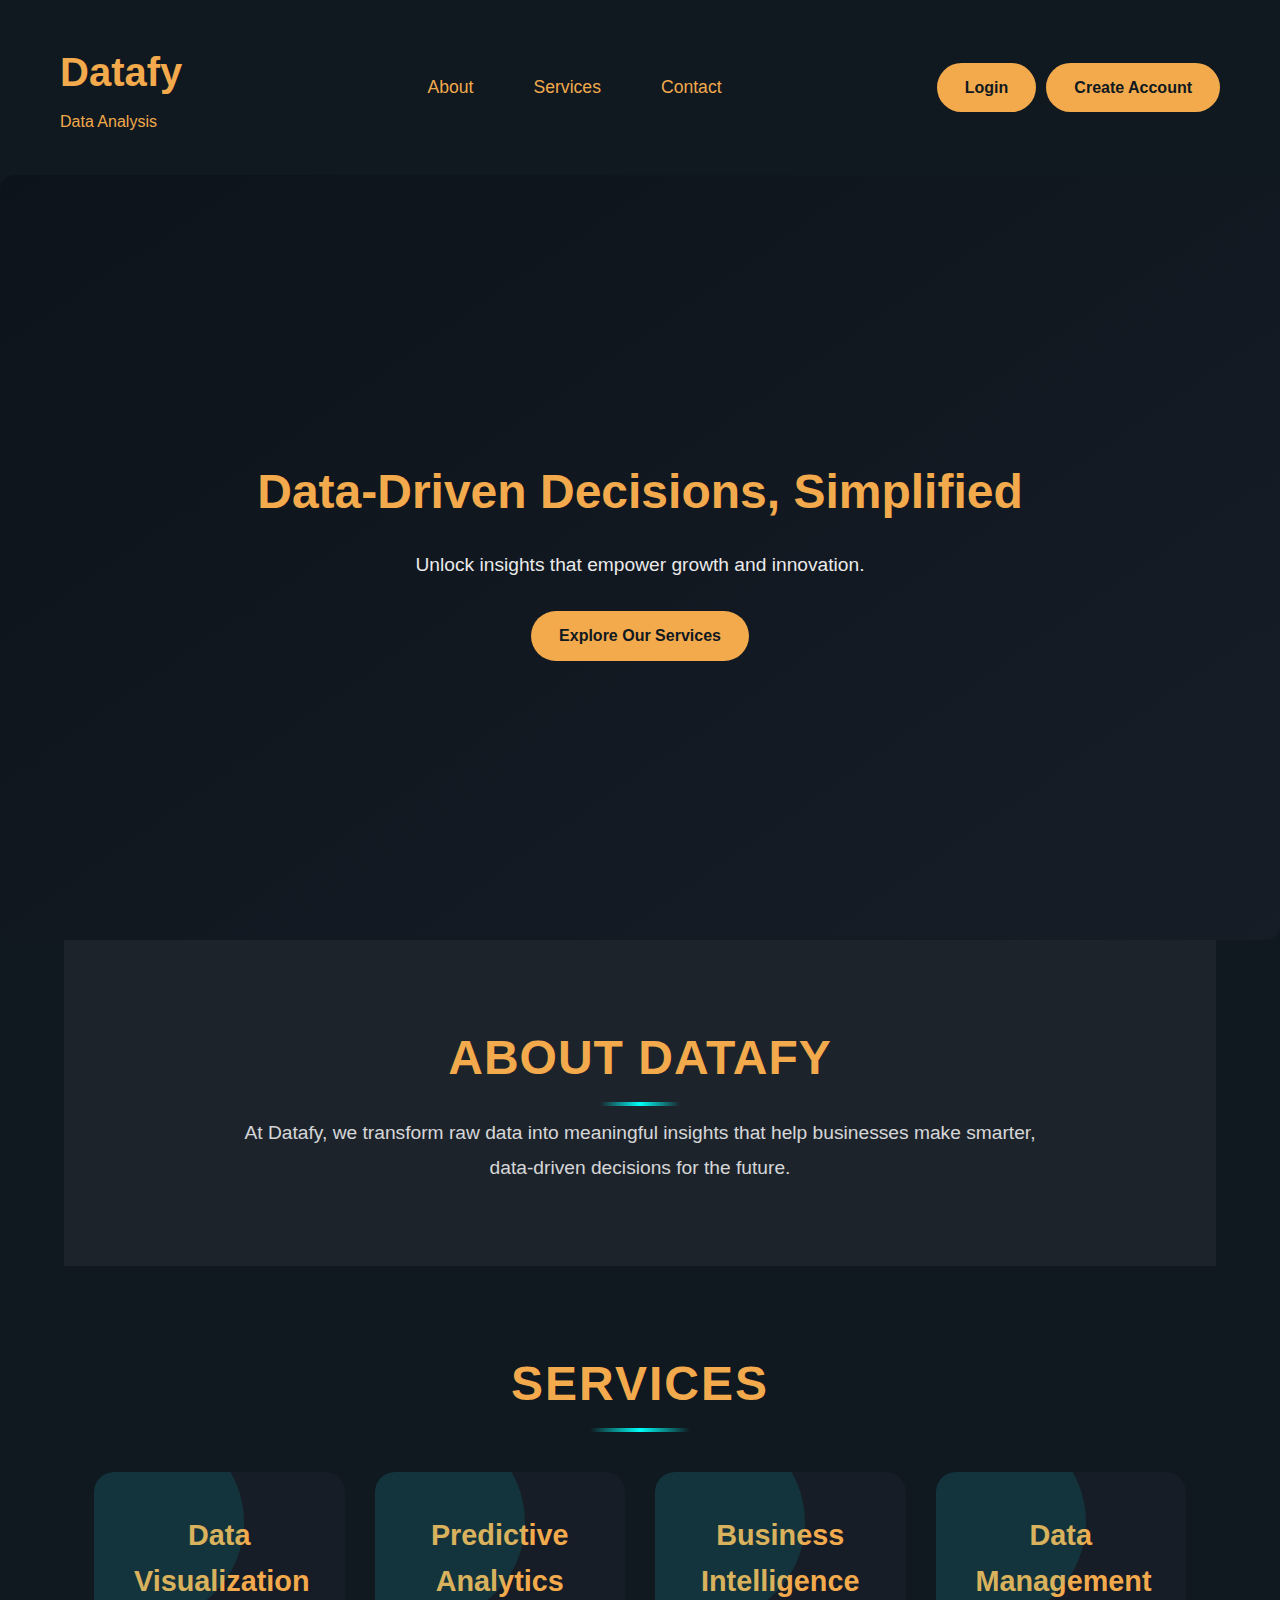
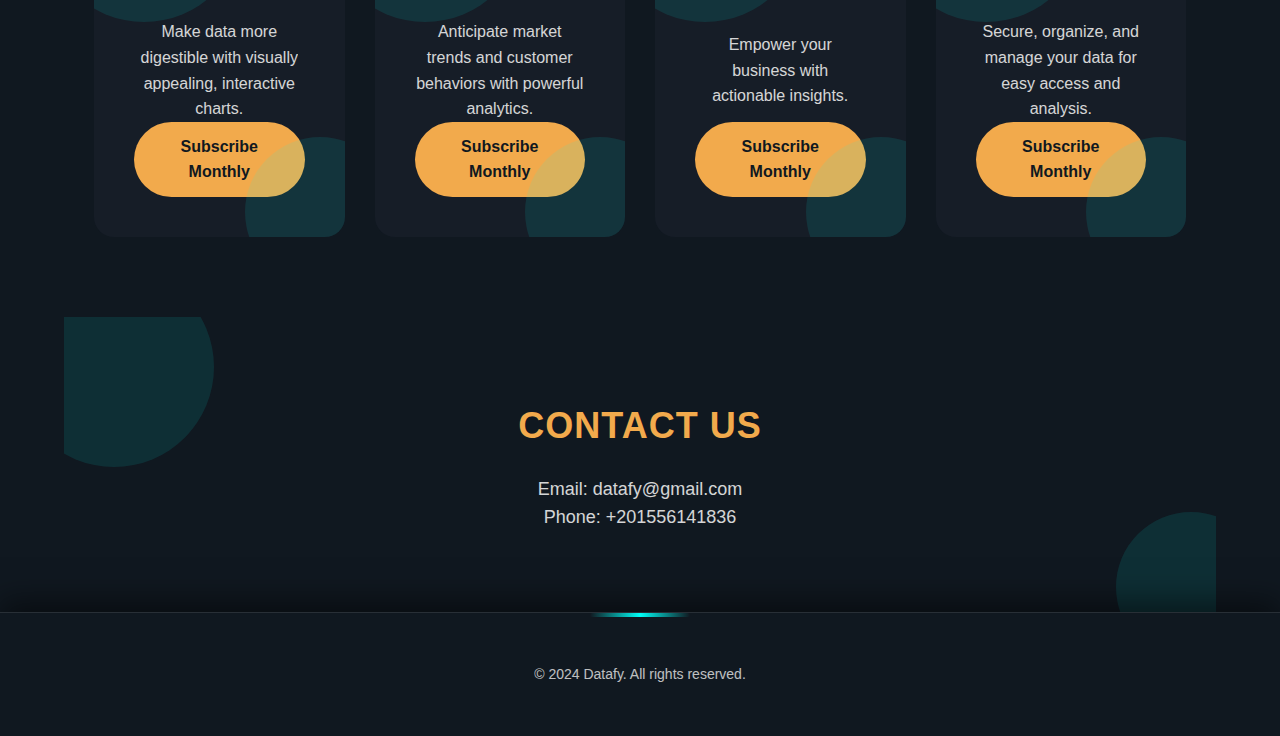
<file: index.html>
<!DOCTYPE html>
<html lang="en">
<head>
    <meta charset="UTF-8">
    <meta name="viewport" content="width=device-width, initial-scale=1.0">
    <title>Datafy</title>
    <link rel="stylesheet" href="style.css">
</head>
<body>
    <header>
        <div class="container">
            <div class="logo">
                <h1>Datafy</h1>
                <span>Data Analysis</span>
            </div>
            <nav>
                <ul>
                    <li><a href="#about">About</a></li>
                    <li><a href="#services">Services</a></li>
                    <li><a href="#contact">Contact</a></li>
                </ul>
            </nav>
            <div class="header-buttons">
                <a href="login.html" class="button" id="loginBtn">Login</a>
                <a href="create-account.html" class="button" id="createAccountBtn">Create Account</a>
            </div>
        </div>
    </header>

    <section id="hero">
        <div class="container">
            <h2>Data-Driven Decisions, Simplified</h2>
            <p>Unlock insights that empower growth and innovation.</p>
            <a href="#services" class="button">Explore Our Services</a>
        </div>
    </section>

    <section id="about" class="container">
        <h2>About Datafy</h2>
        <p>At Datafy, we transform raw data into meaningful insights that help businesses make smarter, data-driven decisions for the future.</p>
    </section>

    <section id="services" class="container">
        <h2>Services</h2>
        <div class="service-grid">
            <div class="service-item">
                <h3>Data Visualization</h3>
                <p>Make data more digestible with visually appealing, interactive charts.</p>
                <a href="subscribe.html?service=DataVisualization" class="button">Subscribe Monthly</a>
            </div>
            <div class="service-item">
                <h3>Predictive Analytics</h3>
                <p>Anticipate market trends and customer behaviors with powerful analytics.</p>
                <a href="subscribe.html?service=PredictiveAnalytics" class="button">Subscribe Monthly</a>
            </div>
            <div class="service-item">
                <h3>Business Intelligence</h3>
                <p>Empower your business with actionable insights.</p>
                <a href="subscribe.html?service=BusinessIntelligence" class="button">Subscribe Monthly</a>
            </div>
            <div class="service-item">
                <h3>Data Management</h3>
                <p>Secure, organize, and manage your data for easy access and analysis.</p>
                <a href="subscribe.html?service=DataManagement" class="button">Subscribe Monthly</a>
            </div>
        </div>
    </section>

    <section id="contact" class="container">
        <h2>Contact Us</h2>
        <p>Email: datafy@gmail.com</p>
        <p>Phone: +201556141836</p>
    </section>

    <footer>
        <div class="container">
            <p>&copy; 2024 Datafy. All rights reserved.</p>
        </div>
    </footer>

    <script src="script.js"></script>
</body>
</html>
</file>
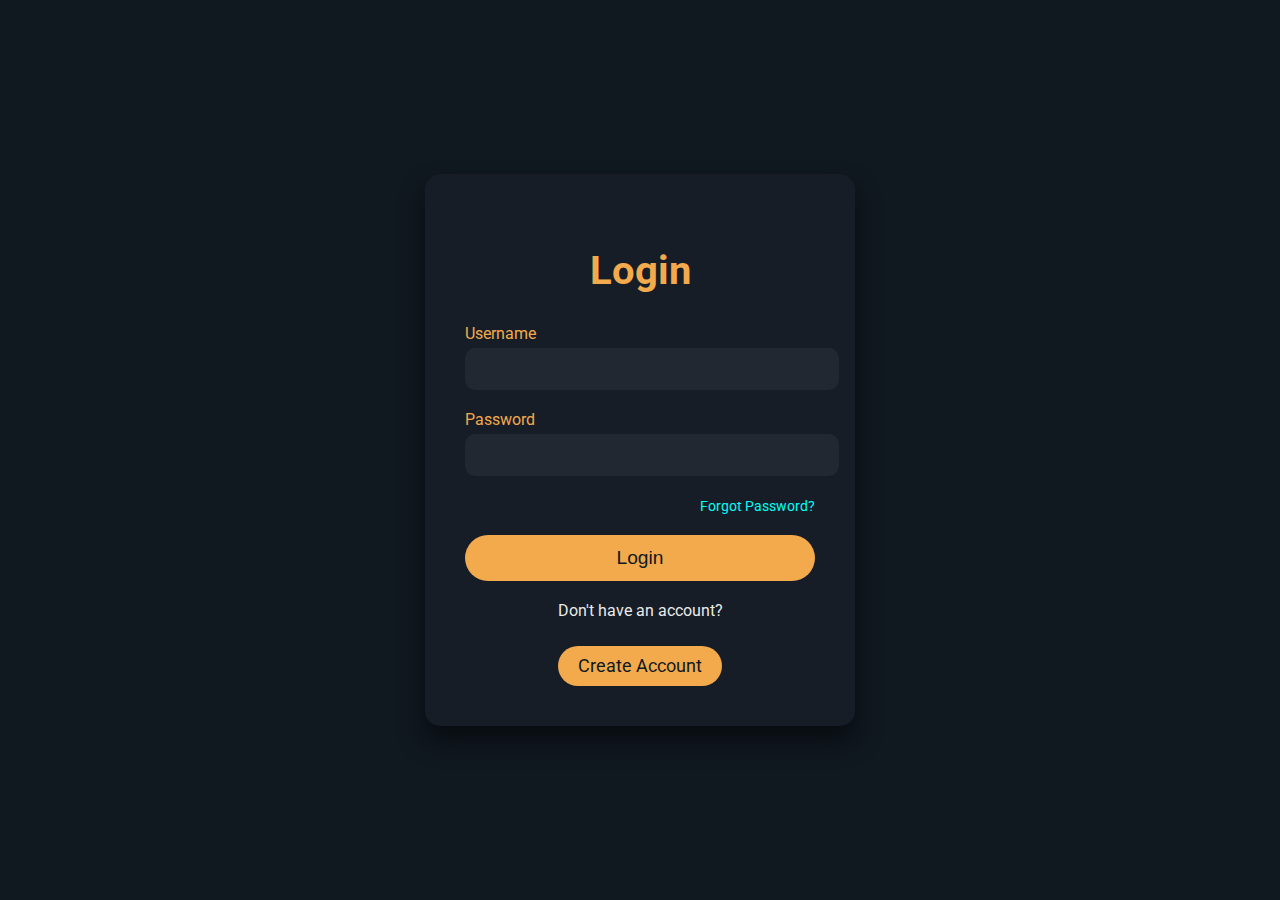
<file: login.html>
<!DOCTYPE html>
<html lang="en">
<head>
    <meta charset="UTF-8">
    <meta name="viewport" content="width=device-width, initial-scale=1.0">
    <title>Login Page</title>
    <link href="https://fonts.googleapis.com/css2?family=Roboto:wght@400;700&family=Open+Sans:wght@400;600&display=swap" rel="stylesheet">
    <link rel="stylesheet" href="login.css">
</head>
<body>
    <div class="login-container">
        <div class="login-box">
            <h2>Login</h2>
            <form>
                <div class="input-group">
                    <label for="username">Username</label>
                    <input type="text" id="username" name="username" required>
                </div>
                <div class="input-group">
                    <label for="password">Password</label>
                    <input type="password" id="password" name="password" required>
                </div>

                <!-- إضافة رابط "هل نسيت كلمة السر؟" -->
                <div class="forgot-password">
                    <a href="forgot-password.html">Forgot Password?</a>
                </div>

                <button type="submit">Login</button>
            </form>

            <!-- زر صفحة التسجيل -->
            <div class="create-account">
                <p>Don't have an account?</p>
                <a href="create-account.html" class="create-account-btn">Create Account</a>
            </div>
        </div>
    </div>
</body>
</html>
</file>
<file: login.css>
/* General Styles */
body {
    margin: 0;
    padding: 0;
    display: flex;
    justify-content: center;
    align-items: center;
    height: 100vh;
    background-color: #101820; /* لون الخلفية العام */
    font-family: 'Roboto', sans-serif;
}

.login-container {
    display: flex;
    justify-content: center;
    align-items: center;
    height: 100%;
}

.login-box {
    background-color: #161d27; /* لون خلفية مربع تسجيل الدخول */
    padding: 40px;
    border-radius: 15px;
    width: 350px;
    box-shadow: 0 15px 25px rgba(0, 0, 0, 0.5);
    text-align: center;
}

.login-box h2 {
    color: #f2aa4c; /* لون عنوان الصفحة */
    font-size: 2.5rem;
    margin-bottom: 30px;
    font-family: 'Roboto', sans-serif;
}

.input-group {
    margin-bottom: 20px;
    text-align: left;
}

.input-group label {
    color: #f2aa4c; /* لون النص في الحقول */
    font-size: 1rem;
    display: block;
    margin-bottom: 5px;
}

.input-group input {
    width: 100%;
    padding: 12px;
    border-radius: 10px;
    border: none;
    background-color: #222831; /* لون الخلفية للحقل */
    color: #f2aa4c; /* لون النص في الحقول */
    font-size: 1rem;
}

.input-group input:focus {
    outline: none;
    border: 2px solid #00fff7; /* لون الحدود عند التركيز */
}

/* قسم "Forgot Password" */
.forgot-password {
    text-align: right; /* محاذاة النص لليمين */
    margin-bottom: 20px;
}

.forgot-password a {
    color: #00fff7; /* لون رابط "هل نسيت كلمة السر؟" */
    text-decoration: none;
    font-size: 0.9rem;
}

.forgot-password a:hover {
    text-decoration: underline;
}

/* الأزرار */
button {
    background-color: #f2aa4c;
    color: #101820;
    padding: 12px;
    width: 100%;
    border: none;
    border-radius: 30px;
    font-size: 1.2rem;
    cursor: pointer;
    transition: background-color 0.3s ease, transform 0.3s ease;
}

button:hover {
    background-color: #e89c3e;
    transform: scale(1.05);
}

/* قسم إنشاء حساب جديد */
.create-account {
    margin-top: 20px;
}

.create-account p {
    color: #eaeaea;
    font-size: 1rem;
}

.create-account-btn {
    display: inline-block;
    margin-top: 10px;
    padding: 10px 20px;
    background-color: #f2aa4c; /* لون خلفية الزر */
    color: #101820; /* لون النص */
    border-radius: 30px;
    text-decoration: none;
    font-size: 1.1rem;
    transition: background-color 0.3s ease, transform 0.3s ease;
}

.create-account-btn:hover {
    background-color: #e89c3e; /* تغيير لون الخلفية عند التحويم */
    transform: scale(1.05); /* تكبير بسيط عند التحويم */
}
</file>
<file: style.css>
/* General Reset */
* {
    margin: 0;
    padding: 0;
    box-sizing: border-box;
}

/* Body & Fonts */
body {
    font-family: 'Poppins', sans-serif;
    background-color: #101820;
    color: #fff;
    line-height: 1.6;
}

/* Container */
.container {
    width: 90%;
    max-width: 1200px;
    margin: auto;
}

/* Header */
header {
    background: #101820;
    padding: 20px 0;
    position: relative;
    z-index: 2;
}

header .container {
    display: flex;
    justify-content: space-between;
    align-items: center;
}

/* Logo */
header .logo h1 {
    color: #f2aa4c;
    font-size: 2.5rem;
    font-weight: bold;
    margin-bottom: 5px;
    transition: transform 0.3s ease;
}

header .logo span {
    color: #f2aa4c;
    font-size: 1rem;
}

/* Container for header */
header .container {
    display: flex;
    justify-content: space-between;
    align-items: center;
    padding: 20px;
    width: 100%;
}

/* Logo and subtitle */
nav .logo {
    display: flex;
    flex-direction: column;
    align-items: flex-start; /* محاذاة النص إلى اليسار */
    margin-right: 30px; /* مسافة بين الشعار والقائمة */
}

nav .logo h1 {
    font-size: 2rem; /* حجم الشعار */
    color: #f2aa4c; /* لون الشعار */
    margin: 0;
}

nav .logo h2 {
    font-size: 1.2rem; /* حجم النص الفرعي */
    color: #fff; /* لون النص الفرعي */
    margin: 0;
}

/* Navigation */
nav {
    flex-grow: 1; /* يسمح لـ nav بأخذ المساحة المتبقية */
}

nav ul {
    display: flex;
    list-style: none;
    padding: 0;
    margin: 0;
    justify-content: center; /* محاذاة العناصر في الوسط */
}

nav ul li {
    margin-left: 30px; /* زيادة الهامش بين العناصر */
}

nav ul li a {
    color: #f2aa4c;
    text-decoration: none;
    font-size: 1.1rem;
    padding: 10px 15px; /* إضافة حشوة حول النص */
    border-radius: 20px; /* حواف مستديرة */
    transition: color 0.3s ease, transform 0.3s ease, background-color 0.3s ease; /* إضافة تأثيرات للخلفية */
}

nav ul li a:hover {
    color: #fff;
    transform: scale(1.05);
    background-color: rgba(242, 170, 76, 0.2); /* تأثير خلفية عند التحويم */
}

/* Responsive Styles */
@media (max-width: 768px) {
    header .container {
        flex-direction: row; /* إبقاء الاتجاه أفقي */
        justify-content: space-between; /* توزيع العناصر */
        align-items: center; /* محاذاة العناصر في المركز */
    }

    nav ul {
        margin-top: 0; /* إزالة الهامش العلوي */
        width: auto; /* جعل العرض تلقائي */
        align-items: center; /* محاذاة العناصر في الوسط */
    }

    nav ul li {
        margin-left: 15px; /* تقليل الهامش الجانبي */
    }

    nav ul li a {
        padding: 10px; /* زيادة الحشوة لجعل النص أكثر وضوحًا */
        text-align: center; /* محاذاة النص في الوسط */
    }
}

/* للهواتف الصغيرة */
@media (max-width: 600px) {
    header .logo h1 {
        font-size: 2rem; /* تقليل حجم الشعار */
    }

    nav ul li a {
        font-size: 1rem; /* تقليل حجم النص */
    }

    .header-buttons button {
        padding: 8px 15px; /* تقليل حجم الأزرار */
        font-size: 0.9rem; /* تقليل حجم النص في الأزرار */
    }
}

/* Login & Create Account Buttons */
.header-buttons {
    display: flex;
    gap: 15px;
}

.header-buttons button {
    background-color: transparent;
    border: 2px solid #f2aa4c;
    padding: 12px 25px; /* مماثلة لزر Explore Our Services */
    font-size: 1.1rem; /* مماثلة لزر Explore Our Services */
    color: #f2aa4c; /* لون النص */
    cursor: pointer;
    border-radius: 30px;
    transition: background-color 0.3s ease, color 0.3s ease, transform 0.3s ease;
}

/* تأثير عند مرور المؤشر */
.header-buttons button:hover {
    background-color: #f2aa4c; /* مثل زر Explore Our Services */
    color: #101820; /* يصبح النص باللون الأسود */
    transform: scale(1.05); /* تكبير طفيف عند التمرير */
}

/* أزرار تسجيل الدخول */
.header-buttons .login-btn {
    border: 2px solid #f2aa4c; /* نفس لون Create Account */
    color: #f2aa4c; /* نفس لون النص */
    background-color: transparent;
}

/* تأثير عند مرور المؤشر على "Login" */
.header-buttons .login-btn:hover {
    background-color: #f2aa4c; /* نفس تأثير Create Account */
    color: #101820; /* يصبح النص باللون الأسود عند التمرير */
    transform: scale(1.05); /* تكبير طفيف عند التمرير */
}

/* تأثير النقر (Active State) */
.header-buttons button:active {
    transform: scale(0.98); /* تأثير الضغط */
    box-shadow: none; /* إخفاء الظلال عند النقر */
}

/* Hero Section */
#hero {
    background: linear-gradient(145deg, #0d131a, #161d27);
    height: 85vh;
    display: flex;
    justify-content: center;
    align-items: center;
    text-align: center;
    border-radius: 15px;
}

#hero h2 {
    font-size: 3rem;
    margin-bottom: 20px;
    color: #f2aa4c;
}

#hero p {
    font-size: 1.2rem;
    margin-bottom: 30px;
    color: #eaeaea;
}

#hero button {
    background: transparent;
    border: 2px solid #f2aa4c;
    padding: 10px 25px;
    font-size: 1.1rem;
    color: #f2aa4c;
    cursor: pointer;
    border-radius: 30px;
    transition: background-color 0.3s ease, color 0.3s ease;
}

#hero button:hover {
    background-color: #f2aa4c;
    color: #101820;
}

/* About Section */
#about {
    padding: 80px 20px;
    text-align: center;
    background-color: #101820;
    position: relative;
}

#about::before {
    content: '';
    position: absolute;
    top: 0;
    left: 50%;
    transform: translateX(-50%);
    width: 100%;
    height: 100%;
    background: rgba(255, 255, 255, 0.05);
    z-index: 0;
}

#about h2 {
    font-size: 3rem;
    margin-bottom: 20px;
    color: #f2aa4c;
    font-family: 'Roboto', sans-serif;
    text-transform: uppercase;
    letter-spacing: 1px;
    position: relative;
    z-index: 1;
}

#about h2::after {
    content: '';
    position: absolute;
    bottom: -10px;
    left: 50%;
    transform: translateX(-50%);
    width: 80px;
    height: 4px;
    background: linear-gradient(90deg, rgba(255, 255, 255, 0) 0%, #00fff7 50%, rgba(255, 255, 255, 0) 100%);
    border-radius: 50px;
    z-index: 1;
}

#about p {
    font-size: 1.2rem;
    color: #eaeaea;
    line-height: 1.8;
    max-width: 800px;
    margin: 0 auto;
    opacity: 0.9;
    font-family: 'Open Sans', sans-serif;
    position: relative;
    z-index: 1;
}

#about p span {
    color: #f2aa4c;
    font-weight: bold;
}

/* Services Section */
#services {
    padding: 80px 20px;
    background-color: #101820;
    position: relative;
}

#services h2 {
    text-align: center;
    color: #f2aa4c;
    font-size: 3rem;
    margin-bottom: 50px;
    font-family: 'Roboto', sans-serif;
    text-transform: uppercase;
    letter-spacing: 2px;
    position: relative;
}

#services h2::after {
    content: '';
    position: absolute;
    bottom: -10px;
    left: 50%;
    transform: translateX(-50%);
    width: 100px;
    height: 4px;
    background: linear-gradient(90deg, rgba(255, 255, 255, 0) 0%, #00fff7 50%, rgba(255, 255, 255, 0) 100%);
    border-radius: 50px;
}

.service-grid {
    display: grid;
    grid-template-columns: repeat(auto-fit, minmax(250px, 1fr));
    gap: 30px;
    text-align: center;
    padding: 0 10px;
}

.service-item {
    background-color: #161d27;
    padding: 40px;
    border-radius: 20px;
    transition: transform 0.4s ease, box-shadow 0.4s ease;
    position: relative;
    overflow: hidden;
    display: flex; /* استخدام Flexbox */
    flex-direction: column; /* ترتيب العناصر عموديًا */
    justify-content: space-between; /* جعل الزر في الأسفل */
}

.service-item::before {
    content: '';
    position: absolute;
    top: -50px;
    left: -50px;
    width: 200px;
    height: 200px;
    background: rgba(0, 255, 247, 0.1);
    border-radius: 50%;
    animation: floating 6s ease-in-out infinite;
}

.service-item::after {
    content: '';
    position: absolute;
    bottom: -50px;
    right: -50px;
    width: 150px;
    height: 150px;
    background: rgba(0, 255, 247, 0.1);
    border-radius: 50%;
    animation: floating 8s ease-in-out infinite;
    animation-direction: reverse;
}

@keyframes floating {
    0% {
        transform: translateY(0) translateX(0);
    }
    50% {
        transform: translateY(-20px) translateX(20px);
    }
    100% {
        transform: translateY(0) translateX(0);
    }
}

.service-item:hover {
    transform: translateY(-15px);
    box-shadow: 0 15px 25px rgba(0, 0, 0, 0.3);
}

.service-item h3 {
    color: #f2aa4c;
    margin-bottom: 15px;
    font-size: 1.8rem;
    font-family: 'Roboto', sans-serif;
}

.service-item p {
    color: #eaeaea;
    font-size: 1rem;
    line-height: 1.6;
    font-family: 'Open Sans', sans-serif;
    opacity: 0.9;
}

.service-item button {
    background-color: #f2aa4c;
    border: none;
    padding: 12px 20px;
    font-size: 1.1rem;
    color: #101820;
    cursor: pointer;
    border-radius: 30px;
    transition: background-color 0.3s ease, transform 0.3s ease;
    margin-top: auto; /* إضافة هذا لتثبيت الزر في أسفل العنصر */
}

.service-item button:hover {
    background-color: #e89c3e;
    transform: scale(1.05);
}



/* Contact Section */
#contact {
    padding: 80px 20px;
    text-align: center;
    background-color: #101820;
    position: relative;
    overflow: hidden;
}

#contact::before {
    content: '';
    position: absolute;
    top: -50px;
    left: -50px;
    width: 200px;
    height: 200px;
    background: rgba(0, 255, 247, 0.1);
    border-radius: 50%;
    animation: floating 6s ease-in-out infinite;
}

#contact::after {
    content: '';
    position: absolute;
    bottom: -50px;
    right: -50px;
    width: 150px;
    height: 150px;
    background: rgba(0, 255, 247, 0.1);
    border-radius: 50%;
    animation: floating 8s ease-in-out infinite;
    animation-direction: reverse;
}

@keyframes floating {
    0% {
        transform: translateY(0) translateX(0);
    }
    50% {
        transform: translateY(-20px) translateX(20px);
    }
    100% {
        transform: translateY(0) translateX(0);
    }
}

#contact h2 {
    color: #f2aa4c;
    margin-bottom: 20px;
    font-size: 36px;
    letter-spacing: 1px;
    text-transform: uppercase;
    font-family: 'Roboto', sans-serif;
}

#contact p {
    color: #eaeaea;
    font-size: 18px;
    line-height: 1.6;
    max-width: 600px;
    margin: 0 auto;
    opacity: 0.9;
    font-family: 'Open Sans', sans-serif;
}

#contact a {
    color: #00fff7;
    text-decoration: none;
    transition: color 0.3s ease;
}

#contact a:hover {
    color: #00d1b2;
}


/* Footer */
footer {
    background-color: #101820;
    padding: 40px 0;
    text-align: center;
    color: #eaeaea;
    font-family: 'Roboto', sans-serif;
    box-shadow: 0 -10px 30px rgba(0, 0, 0, 0.5);
    border-top: 1px solid rgba(255, 255, 255, 0.1);
    position: relative;
}

footer::before {
    content: '';
    position: absolute;
    top: 0;
    left: 50%;
    transform: translateX(-50%);
    width: 100px;
    height: 4px;
    background: linear-gradient(90deg, rgba(255, 255, 255, 0) 0%, #00fff7 50%, rgba(255, 255, 255, 0) 100%);
    border-radius: 50px;
}

footer a {
    color:#f2aa4c ;
    text-decoration: none;
    transition: color 0.3s ease;
}

footer a:hover {
    color: #f2aa4c;
}

footer p {
    margin: 10px 0;
    font-size: 14px;
    opacity: 0.8;
}

.header-buttons {
    display: flex;
    gap: 10px;
    justify-content: center;
}

.button {
    display: inline-block;
    padding: 12px 28px;
    background-color: #f2aa4c; /* اللون الأساسي */
    color:#101820 ; /* النص الأبيض لمظهر أنيق */
    text-decoration: none;
    border-radius: 50px; /* زوايا مستديرة بالكامل */
    transition: background-color 0.3s ease, transform 0.2s ease;
    border: none; /* إزالة الحدود */
    font-weight: bold;
    font-size: 16px;
    cursor: pointer; /* شكل المؤشر يدعم التفاعل */
}

.button:hover {
    background-color: #d2953e; /* تغيير بسيط في اللون عند التحويم */
    transform: scale(1.05); /* تكبير طفيف عند التحويم */
}

.button:active {
    transform: scale(0.98); /* تأثير ضغط الزر */
}
</file>
